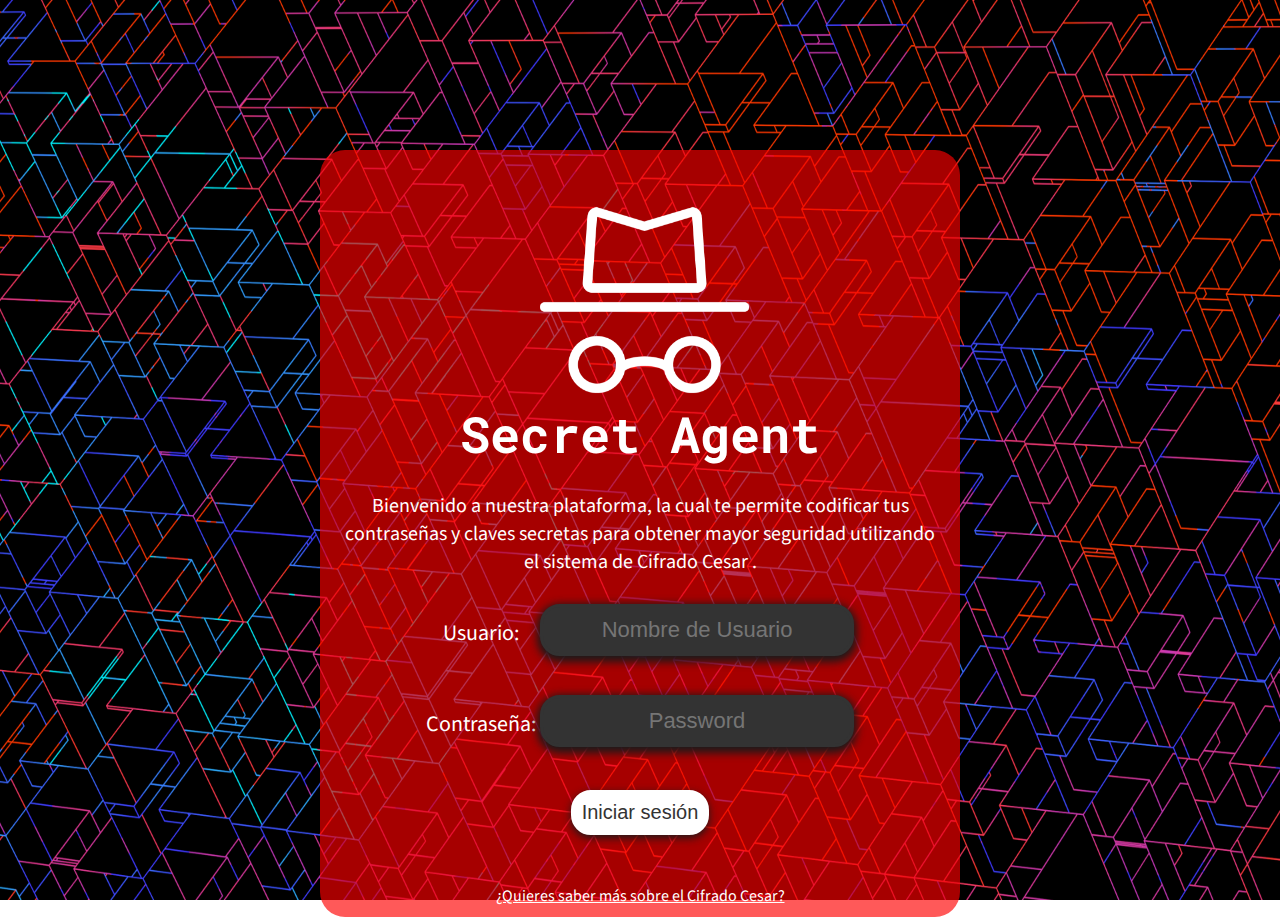
<file: index.html>
<!DOCTYPE html>
<html lang="en" dir="ltr">
  <head>
    <meta charset="utf-8">
    <link rel="stylesheet" href="style.css" />
    <title>Cifrado Cesar</title>
  </head>
  <link href="https://fonts.googleapis.com/css?family=Source+Sans+Pro" rel="stylesheet">
  <link href="https://fonts.googleapis.com/css?family=Roboto+Mono:700" rel="stylesheet">
  <body>
    <div  id="comienza_div">
      <form class="form_uno" action="index.html" method="post">

      <img src="imagenes/logo.png" class="imagen_logo" width="300px" />
    <h1>Secret Agent</h1>
    <p class="pa_1">Bienvenido a nuestra plataforma, la cual te permite codificar tus contraseñas y claves secretas para obtener mayor seguridad utilizando el sistema de Cifrado Cesar .</p>

    <table id="table_uno">
    <tr>
      <td class="UC">Usuario:</td>
      <td><input type="text" id="NOM" placeholder="Nombre de Usuario"></td>
    </tr>
    <tr>
        <td class="UC">Contraseña:</td>
        <td><input type="password" id="CON" placeholder="Password"></td>
    </tr>

    </table>

   <button id="save" class="IN">Iniciar sesión</button>
   <br>
   <a id ="link" href="https://es.wikipedia.org/wiki/Cifrado_C%C3%A9sar" target="_blank" >¿Quieres saber más sobre el Cifrado Cesar?</a>
   </form>

   </div>

   <div id="div_1">
     <form class="form_dos" action="index.html" method="post">

   <h1 id="nombre_jugador"></h1>


   Nivel de dificultad:<input type="number" id="eloffset" name="texto" min="1" max="33">
   <br>
<p class="pa_2">Ahora puedes ingresar la clave o contraseña que deseas cifrar</p>
   <p class="pa_3">Esta plataforma no permite cifrar "ñ" y simbolos. </p>
  <input type="text" id="eltexto" placeholder="Ingrese su texto aquí">

<table id="table_dos">

  <tr>
    <td><button type="submit" id= "codificar" >Cifrar texto</button ></td>
    <td>  <button type="submit" id= "decodificar" >Descifrar texto</button></td>
  </tr>
</table>

  <textarea id="texto_entra" readonly placeholder="Resultado" rows="5" cols="40"></textarea>

  <br>

  <button id="guardar" class="GR">Guardar</button>

</form>
 </div>


    <script type="text/javascript" src="index.js"> </script>
    <script type="text/javascript" src="cipher.js"> </script>
  </body>
</html>
</file>
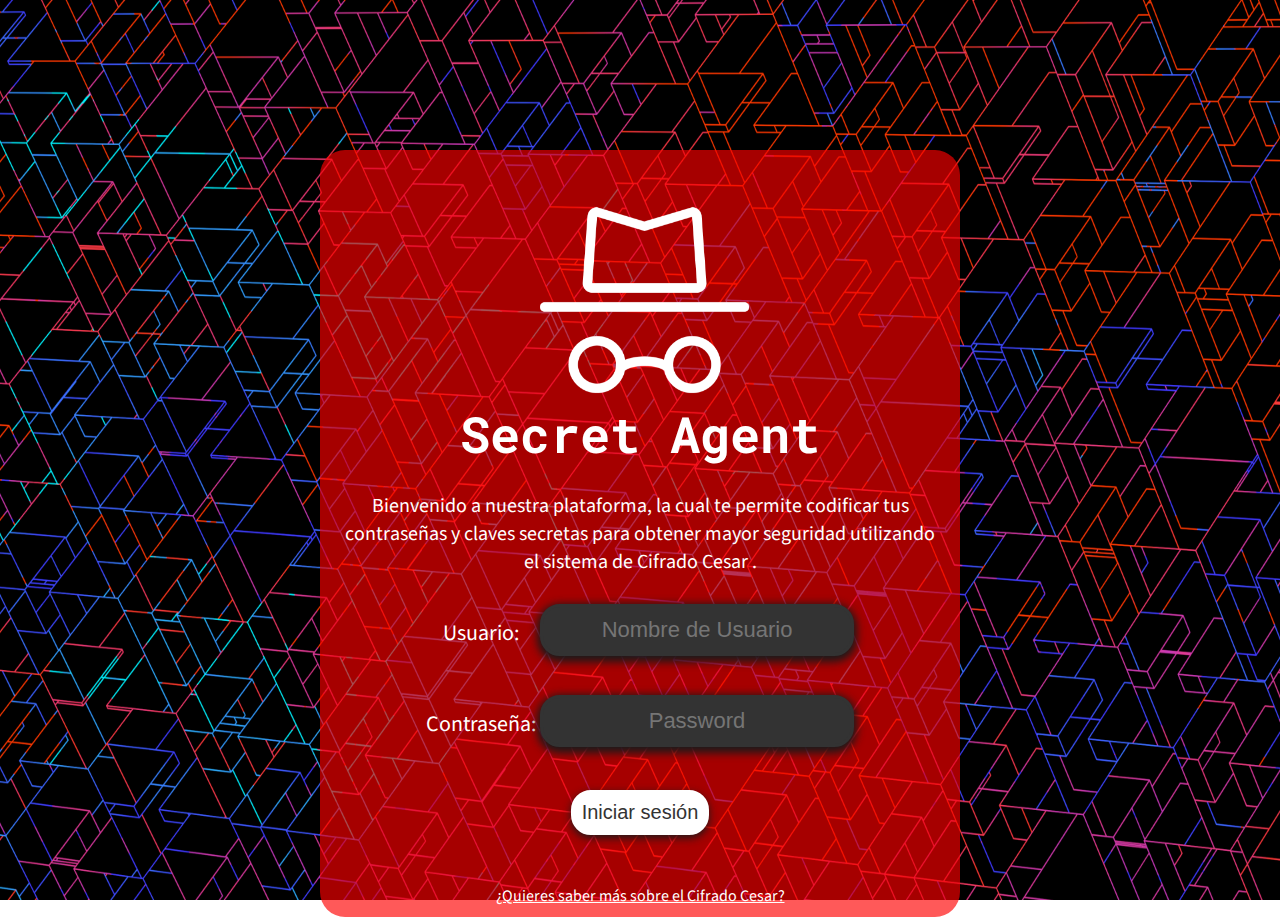
<file: src/index.html>
<!DOCTYPE html>
<html lang="en" dir="ltr">
  <head>
    <meta charset="utf-8">
    <link rel="stylesheet" href="style.css" />
    <title>Cifrado Cesar</title>
  </head>
  <link href="https://fonts.googleapis.com/css?family=Source+Sans+Pro" rel="stylesheet">
  <link href="https://fonts.googleapis.com/css?family=Roboto+Mono:700" rel="stylesheet">
  <body>
    <div  id="comienza_div">
      <form class="form_uno" action="index.html" method="post">

      <img src="imagenes/logo.png" class="imagen_logo" width="300px" />
    <h1>Secret Agent</h1>
    <p class="pa_1">Bienvenido a nuestra plataforma, la cual te permite codificar tus contraseñas y claves secretas para obtener mayor seguridad utilizando el sistema de Cifrado Cesar .</p>

    <table id="table_uno">
    <tr>
      <td class="UC">Usuario:</td>
      <td><input type="text" id="NOM" placeholder="Nombre de Usuario"></td>
    </tr>
    <tr>
        <td class="UC">Contraseña:</td>
        <td><input type="password" id="CON" placeholder="Password"></td>
    </tr>

    </table>

   <button id="save" class="IN">Iniciar sesión</button>
   <br>
   <a id ="link" href="https://es.wikipedia.org/wiki/Cifrado_C%C3%A9sar" target="_blank" >¿Quieres saber más sobre el Cifrado Cesar?</a>
   </form>

   </div>

   <div id="div_1">
     <form class="form_dos" action="index.html" method="post">

   <h1 id="nombre_jugador"></h1>


   Nivel de dificultad:<input type="number" id="eloffset" name="texto" min="1" max="33">
   <br>
<p class="pa_2">Ahora puedes ingresar la clave o contraseña que deseas cifrar</p>
   <p class="pa_3">Esta plataforma no permite cifrar "ñ" y simbolos. </p>
  <input type="text" id="eltexto" placeholder="Ingrese su texto aquí">

<table id="table_dos">

  <tr>
    <td><button type="submit" id= "codificar" >Cifrar texto</button ></td>
    <td>  <button type="submit" id= "decodificar" >Descifrar texto</button></td>
  </tr>
</table>

  <textarea id="texto_entra" readonly placeholder="Resultado" rows="5" cols="40"></textarea>

  <br>

  <button id="guardar" class="GR">Guardar</button>
  <!-- <button id= "refreshPage" class="RP"></button> -->

</form>
 </div>


    <script type="text/javascript" src="index.js"> </script>
    <script type="text/javascript" src="cipher.js"> </script>
  </body>
</html>
</file>
<file: style.css>
*{
  margin-top: 0px;
  margin-bottom: 0px;
}
#comienza_div{
  display:block;
    /* background-color: #DD4F41; */
  }

#div_1{
  display: none;
  /* background-color: #DD4F41; */
}

#div_2{
  display: block;
}

body{
  text-align: center;
  font-family: 'Source Sans Pro', sans-serif;
  background-image: url('./imagenes/fondo_cif.png');
  background-size: 100vw 100vh;
  background-attachment: fixed;
}

.imagen_logo{
   margin-top: 40px;
}

h1{
  text-align: center;
  font-family: 'Roboto Mono', monospace;
  font-stretch: extra-condensed;
  font-size: 50px;
  margin-top: 0;
  color:#fff
}

#table_uno{
  margin: auto;
}
#table_dos{
margin: auto;
}
.UC {
  font-size: 22px;
  color:#fff
}
.IN {
margin-bottom: 50px;
margin-top: 20px;
padding: 8px;
font-size: 20px;
color: #333333;
border-radius: 20px;
border: solid white;
background-color: white;
box-shadow: 0px 3px 8px 0px #1b1a1a;
}

#NOM, #CON  {
  margin-bottom: 20px;
  margin-top: 15px;
  text-align: center;
  color: #b5b1b1;
  padding: 10px;
  font-size: 22px;
  border-radius: 20px;
  border: solid #333333;
  background-color: #333333;
  box-shadow: 0px 3px 8px 3px #1b1a1a;
}

#nombre_jugador {
  font-size: 60px;
  margin-top: 40px;
  color: #fff;
}
.pa_1{
  text-align: center;
  font-size: 20px;
  margin-top: 25px;
  color:#fff;
  margin-bottom: 10px;
}
.pa_2{
  text-align: center;
  font-size: 22px;
  color:#fff;
  margin-top: 10px;
  margin-bottom: 0px;
}

.pa_3{
  text-align: center;
  font-size: 18px;
  color:#fff;
  padding: 5px
}

.form_uno {
  width: 600px;
  margin: auto;
  background: rgba(255, 0, 0, 0.65);
  margin-top: 150px;
  border-radius: 25px;
  padding: 10px 20px;
}

.form_dos {
  width: 600px;
  margin: auto;
  background: rgba(255, 0, 0, 0.65);
  margin-top: 150px;
  border-radius: 25px;
  padding: 10px 20px;
  color: #fff;
}

#codificar, #decodificar {
margin-bottom: 20px;
margin-top: 20px;
margin-left: 10px;
margin-right: 10px;
text-align: center;
color: #b5b1b1;
padding: 10px;
font-size: 22px;
border-radius: 20px;
border: solid #333333;
background-color: #333333;
box-shadow: 0px 3px 8px 3px #1b1a1a;
}


#eltexto {
  height: 50px;
  font-size: 20px;
  text-align: center;
  width: 80%
}

#texto_entra {
  border-top: 20px;
  border-bottom: 40px;
  width: 80%
}

#eloffset {
  margin-bottom: 20px;
  margin-top: 15px;
  font-size: 22px;
}

#link{
  color:#fff
}

#guardar {
  margin-bottom: 30px;
  margin-top: 25px;
  margin-left: 10px;
  margin-right: 10px;
  text-align: center;
  color: #1b1a1a;
  padding: 10px;
  font-size: 22px;
  border-radius: 20px;
  border: solid #ece6e6;
  background-color: #ffffff;
  box-shadow: 0px 3px 8px 3px #1b1a1a;
}
</file>
<file: src/style.css>
*{
  margin-top: 0px;
  margin-bottom: 0px;
}
#comienza_div{
  display:block;
    /* background-color: #DD4F41; */
  }

#div_1{
  display: none;
  /* background-color: #DD4F41; */
}

#div_2{
  display: block;
}

body{
  text-align: center;
  font-family: 'Source Sans Pro', sans-serif;
  background-image: url('./imagenes/fondo_cif.png');
  background-size: 100vw 100vh;
  background-attachment: fixed;
}

.imagen_logo{
   margin-top: 40px;
}

h1{
  text-align: center;
  font-family: 'Roboto Mono', monospace;
  font-stretch: extra-condensed;
  font-size: 50px;
  margin-top: 0;
  color:#fff
}

#table_uno{
  margin: auto;
}
#table_dos{
margin: auto;
}
.UC {
  font-size: 22px;
  color:#fff
}
.IN {
margin-bottom: 50px;
margin-top: 20px;
padding: 8px;
font-size: 20px;
color: #333333;
border-radius: 20px;
border: solid white;
background-color: white;
box-shadow: 0px 3px 8px 0px #1b1a1a;
}

#NOM, #CON  {
  margin-bottom: 20px;
  margin-top: 15px;
  text-align: center;
  color: #b5b1b1;
  padding: 10px;
  font-size: 22px;
  border-radius: 20px;
  border: solid #333333;
  background-color: #333333;
  box-shadow: 0px 3px 8px 3px #1b1a1a;
}

#nombre_jugador {
  font-size: 60px;
  margin-top: 40px;
  color: #fff;
}
.pa_1{
  text-align: center;
  font-size: 20px;
  margin-top: 25px;
  color:#fff;
  margin-bottom: 10px;
}
.pa_2{
  text-align: center;
  font-size: 22px;
  color:#fff;
  margin-top: 10px;
  margin-bottom: 0px;
}

.pa_3{
  text-align: center;
  font-size: 18px;
  color:#fff;
  padding: 5px
}

.form_uno {
  width: 600px;
  margin: auto;
  background: rgba(255, 0, 0, 0.65);
  margin-top: 150px;
  border-radius: 25px;
  padding: 10px 20px;
}

.form_dos {
  width: 600px;
  margin: auto;
  background: rgba(255, 0, 0, 0.65);
  margin-top: 150px;
  border-radius: 25px;
  padding: 10px 20px;
  color: #fff;
}

#codificar, #decodificar {
margin-bottom: 20px;
margin-top: 20px;
margin-left: 10px;
margin-right: 10px;
text-align: center;
color: #b5b1b1;
padding: 10px;
font-size: 22px;
border-radius: 20px;
border: solid #333333;
background-color: #333333;
box-shadow: 0px 3px 8px 3px #1b1a1a;
}


#eltexto {
  height: 50px;
  font-size: 20px;
  text-align: center;
  width: 80%
}

#texto_entra {
  border-top: 20px;
  border-bottom: 40px;
  width: 80%
}

#eloffset {
  margin-bottom: 20px;
  margin-top: 15px;
  font-size: 22px;
}

#link{
  color:#fff
}

#guardar {
  margin-bottom: 30px;
  margin-top: 25px;
  margin-left: 10px;
  margin-right: 10px;
  text-align: center;
  color: #1b1a1a;
  padding: 10px;
  font-size: 22px;
  border-radius: 20px;
  border: solid #ece6e6;
  background-color: #ffffff;
  box-shadow: 0px 3px 8px 3px #1b1a1a;
}
</file>
